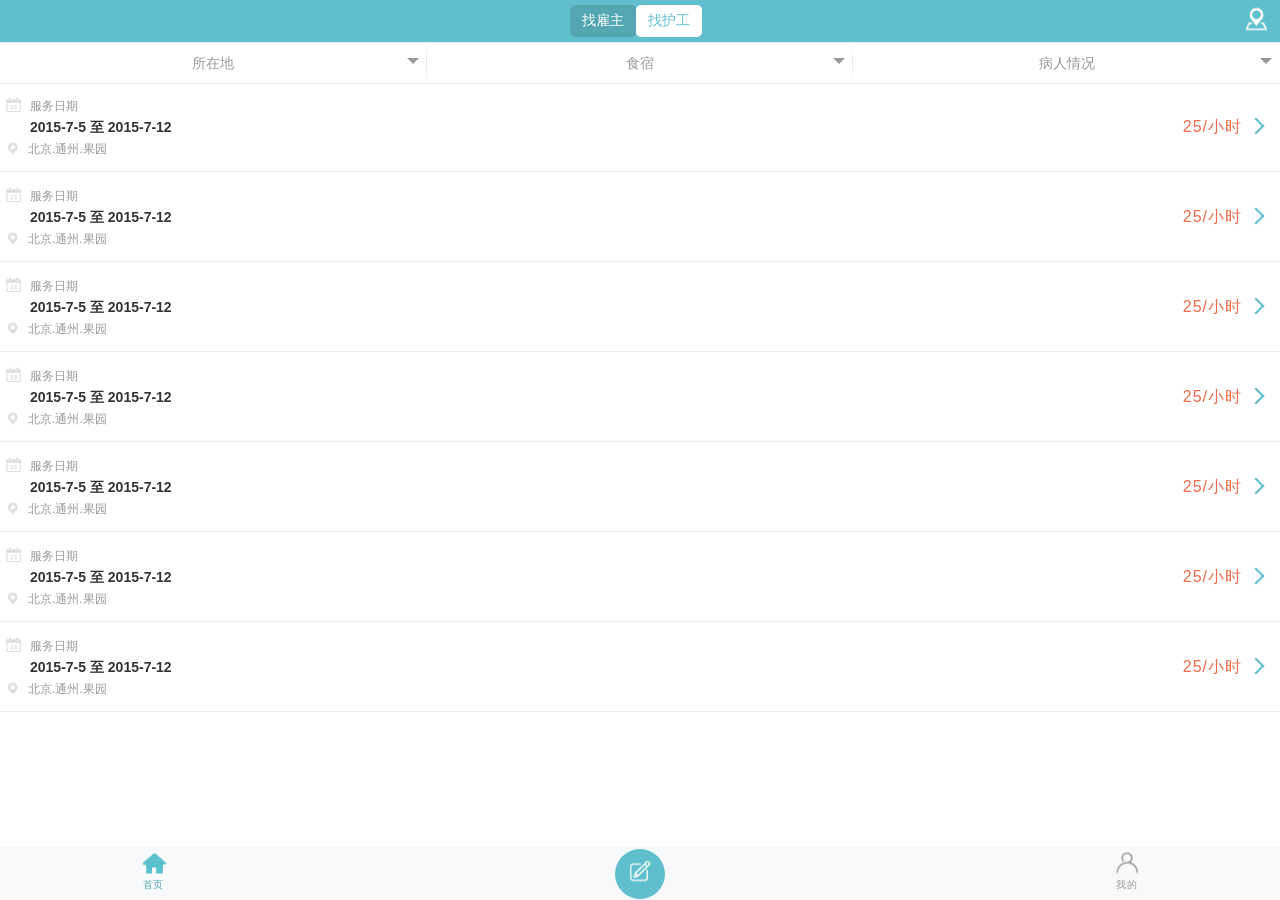
<file: Mission-06/index.html>
<!DOCTYPE html>
<html lang="en">

<head>
    <meta charset="UTF-8">
    <meta name="viewport" content="width=device-width, initial-scale=1.0">
    <meta http-equiv="X-UA-Compatible" content="ie=edge">
    <title>查询</title>
    <link rel="stylesheet" href="./bootstrap.css">
    <link rel="stylesheet" href="./index.css">
</head>

<body>
    <!-- 头部 top-bar  栅栏布局-->
    <header class="top-bar-h container-fluid navbar-fixed-top">
        <div class="top-bar-sec">
            <section class="top-sec1 ">找雇主</section>
            <section class="top-sec2 ">找护工</section>
        </div>
        <span class="top-img"></span>
        <!-- 下拉菜单  -->
        <div class="row">
            <div id="d1" class="col-md-4 col-xs-4">
                <div id="selected-1">
                    <span id="content-1" data-id="">所在地</span>
                    <b class="bg1"></b>
                    <b class="bg2"></b>
                </div>
                <ul class="ul list-1">
                    <li id><a href="javascript:;" data-id="1">深圳</a></li>
                    <li><a href="javascript:;" data-id="2">广州</a></li>
                    <li><a href="javascript:;" data-id="3">东莞</a></li>
                </ul>
            </div>
            <div id="d2" class="col-md-4 col-xs-4">
                <div id="selected-2">
                    <span id="content-2" data-id="">食宿</span>
                    <b class="bg1"></b>
                    <b class="bg2"></b>
                </div>
                <ul class="ul list-2">
                    <li><a href="javascript:;" data-id="1">包吃</a></li>
                    <li><a href="javascript:;" data-id="2">包住</a></li>
                    <li><a href="javascript:;" data-id="3">自费</a></li>
                </ul>
            </div>
            <div id="d3" class="col-md-4 col-xs-4">
                <div id="selected-3">
                    <span id="content-3" data-id="">病人情况</span>
                    <b class="bg1"></b>
                </div>
                <ul class="ul list-3">
                    <li><a href="javascript:;" data-id="1">良好</a></li>
                    <li><a href="javascript:;" data-id="2">紧急</a></li>
                    <li><a href="javascript:;" data-id="3">还行</a></li>
                </ul>
            </div>
        </div>
    </header>
    <!-- 内容区  -->
    <main class="content-m">
        <div class="row-1">
            <div class="row-l">
                <span class="date-img"></span>
                <span>服务日期</span>
                <br>
                <h5>2015-7-5 至 2015-7-12</h5>
                <br>
                <span class="local-img"></span>
                <span>北京.通州.果园</span>
            </div>
            <div class="row-r">
                <h4>25/小时</h4>
                <span class="right-img"></span>
            </div>
        </div>
        <div class="row-2">
            <div class="row-l">
                <span class="date-img"></span>
                <span>服务日期</span>
                <br>
                <h5>2015-7-5 至 2015-7-12</h5>
                <br>
                <span class="local-img"></span>
                <span>北京.通州.果园</span>
            </div>
            <div class="row-r">
                <h4>25/小时</h4>
                <span class="right-img"></span>
            </div>
        </div>
        <div class="row-3">
            <div class="row-l">
                <span class="date-img"></span>
                <span>服务日期</span>
                <br>
                <h5>2015-7-5 至 2015-7-12</h5>
                <br>
                <span class="local-img"></span>
                <span>北京.通州.果园</span>
            </div>
            <div class="row-r">
                <h4>25/小时</h4>
                <span class="right-img"></span>
            </div>
        </div>
        <div class="row-4">
            <div class="row-l">
                <span class="date-img"></span>
                <span>服务日期</span>
                <br>
                <h5>2015-7-5 至 2015-7-12</h5>
                <br>
                <span class="local-img"></span>
                <span>北京.通州.果园</span>
            </div>
            <div class="row-r">
                <h4>25/小时</h4>
                <span class="right-img"></span>
            </div>
        </div>
        <div class="row-5">
            <div class="row-l">
                <span class="date-img"></span>
                <span>服务日期</span>
                <br>
                <h5>2015-7-5 至 2015-7-12</h5>
                <br>
                <span class="local-img"></span>
                <span>北京.通州.果园</span>
            </div>
            <div class="row-r">
                <h4>25/小时</h4>
                <span class="right-img"></span>
            </div>
        </div>
        <div class="row-6">
            <div class="row-l">
                <span class="date-img"></span>
                <span>服务日期</span>
                <br>
                <h5>2015-7-5 至 2015-7-12</h5>
                <br>
                <span class="local-img"></span>
                <span>北京.通州.果园</span>
            </div>
            <div class="row-r">
                <h4>25/小时</h4>
                <span class="right-img"></span>
            </div>
        </div>
        <div class="row-7">
            <div class="row-l">
                <span class="date-img"></span>
                <span>服务日期</span>
                <br>
                <h5>2015-7-5 至 2015-7-12</h5>
                <br>
                <span class="local-img"></span>
                <span>北京.通州.果园</span>
            </div>
            <div class="row-r">
                <h4>25/小时</h4>
                <span class="right-img"></span>
            </div>
        </div>
    </main>


    <!-- 底部 -->
    <footer>
        <div class="f-bottom-bar">
            <div class="f-home">
                <span class="home-img"></span>
                <p>首页</p>
            </div>
            <div class="f-main">
                <span class="note-img"></span>
            </div>
            <div class="f-user">
                <span class="user-img"></span>
                <p>我的</p>
            </div>
        </div>

    </footer>

    <script src="./jquery-1.9.1.min.js"></script>
    <script src="./bootstrap.js"></script>
    <script>
        $(document).ready(function () {
            $("#selected-1").click(function () {
                $(".list-1").toggle();
            });
        });
        $(document).ready(function () {
            $("#selected-2").click(function () {
                $(".list-2").toggle();
            });
        });
        $(document).ready(function () {
            $("#selected-3").click(function () {
                $(".list-3").toggle();
            });
        });
        
        $(".list-1 li>a").click(function () {
            $("#content-1").html($(this).html())
                .attr("data-id", $(this).attr("data-id-1"));
            $(".list-1").css("display", "none");
        })
        $(".list-2 li>a").click(function () {
            $("#content-2").html($(this).html())
                .attr("data-id", $(this).attr("data-id"));
            $(".list-2").css("display", "none");
        })
        $(".list-3 li>a").click(function () {
            $("#content-3").html($(this).html())
                .attr("data-id", $(this).attr("data-id"));
            $(".list-3").css("display", "none");
        })
    </script>
</body>

</html>
</file>
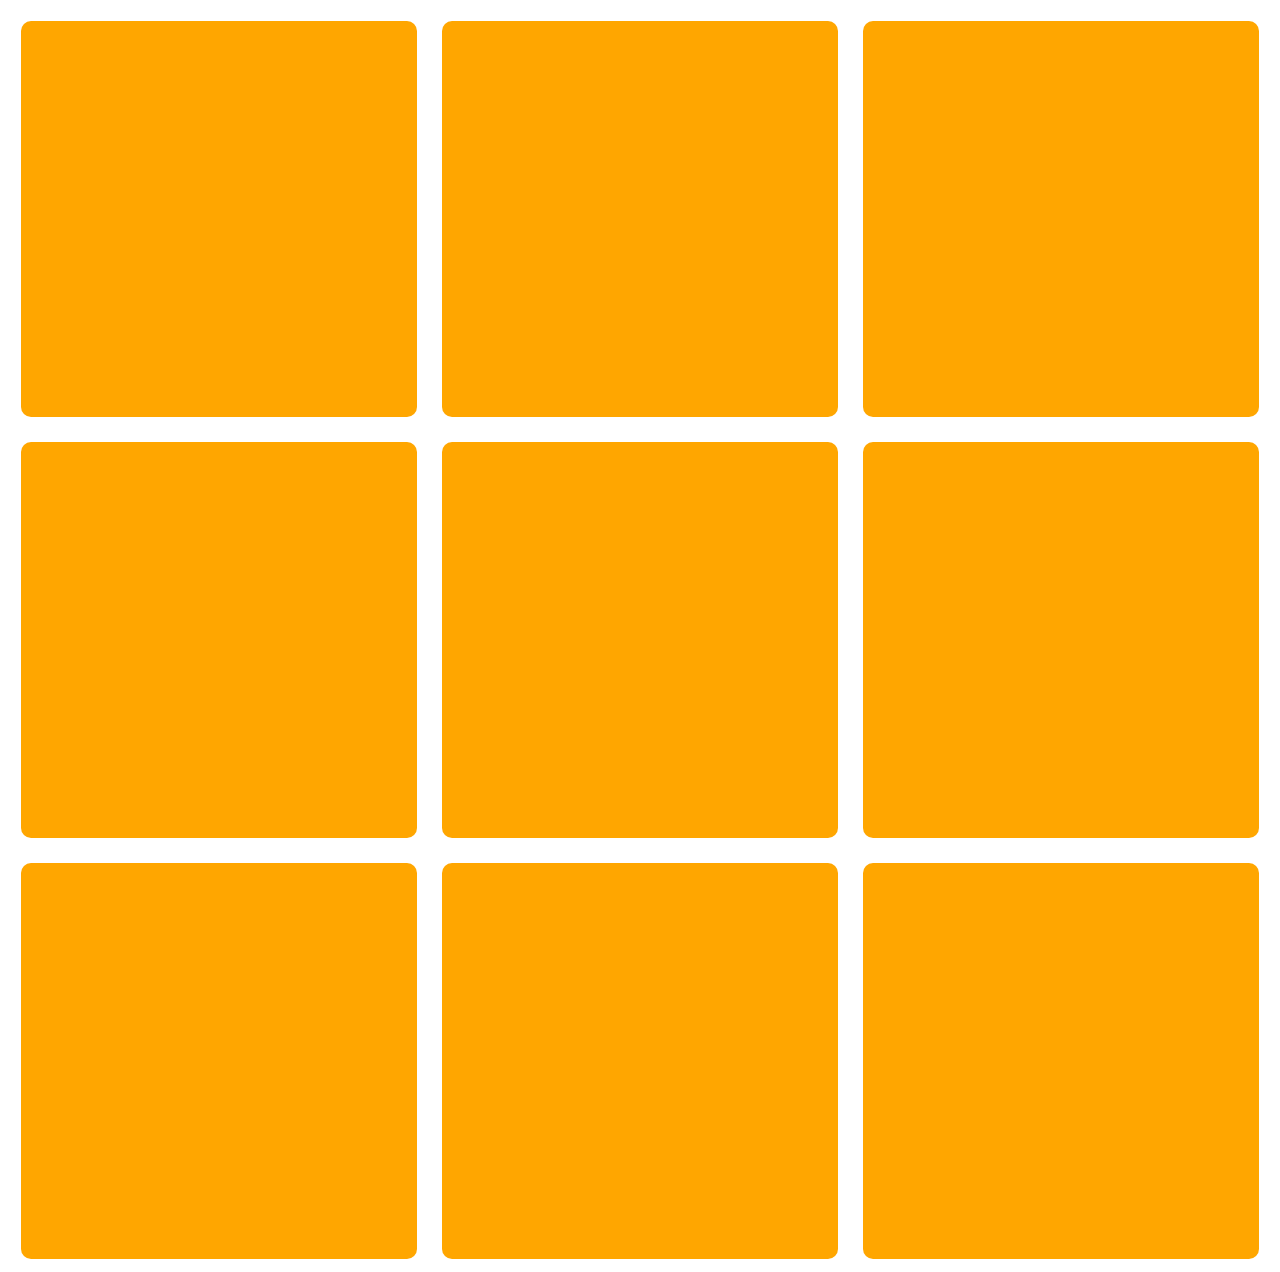
<file: Mission-01/nine-auto.htm>
<!DOCTYPE html>
<html lang="en">

<head>
    <meta charset="UTF-8">
    <meta name="viewport" content="width=device-width, initial-scale=1.0">
    <meta http-equiv="X-UA-Compatible" content="ie=edge">
    <title>Document</title>
    <link rel="stylesheet" href="css-01.css">
</head>

<body>
    <div class="item"></div>
    <div class="item"></div>
    <div class="item"></div>
    <div class="item"></div>
    <div class="item"></div>
    <div class="item"></div>
    <div class="item"></div>
    <div class="item"></div>
    <div class="item"></div>
</body>

</html>

</html>
</file>
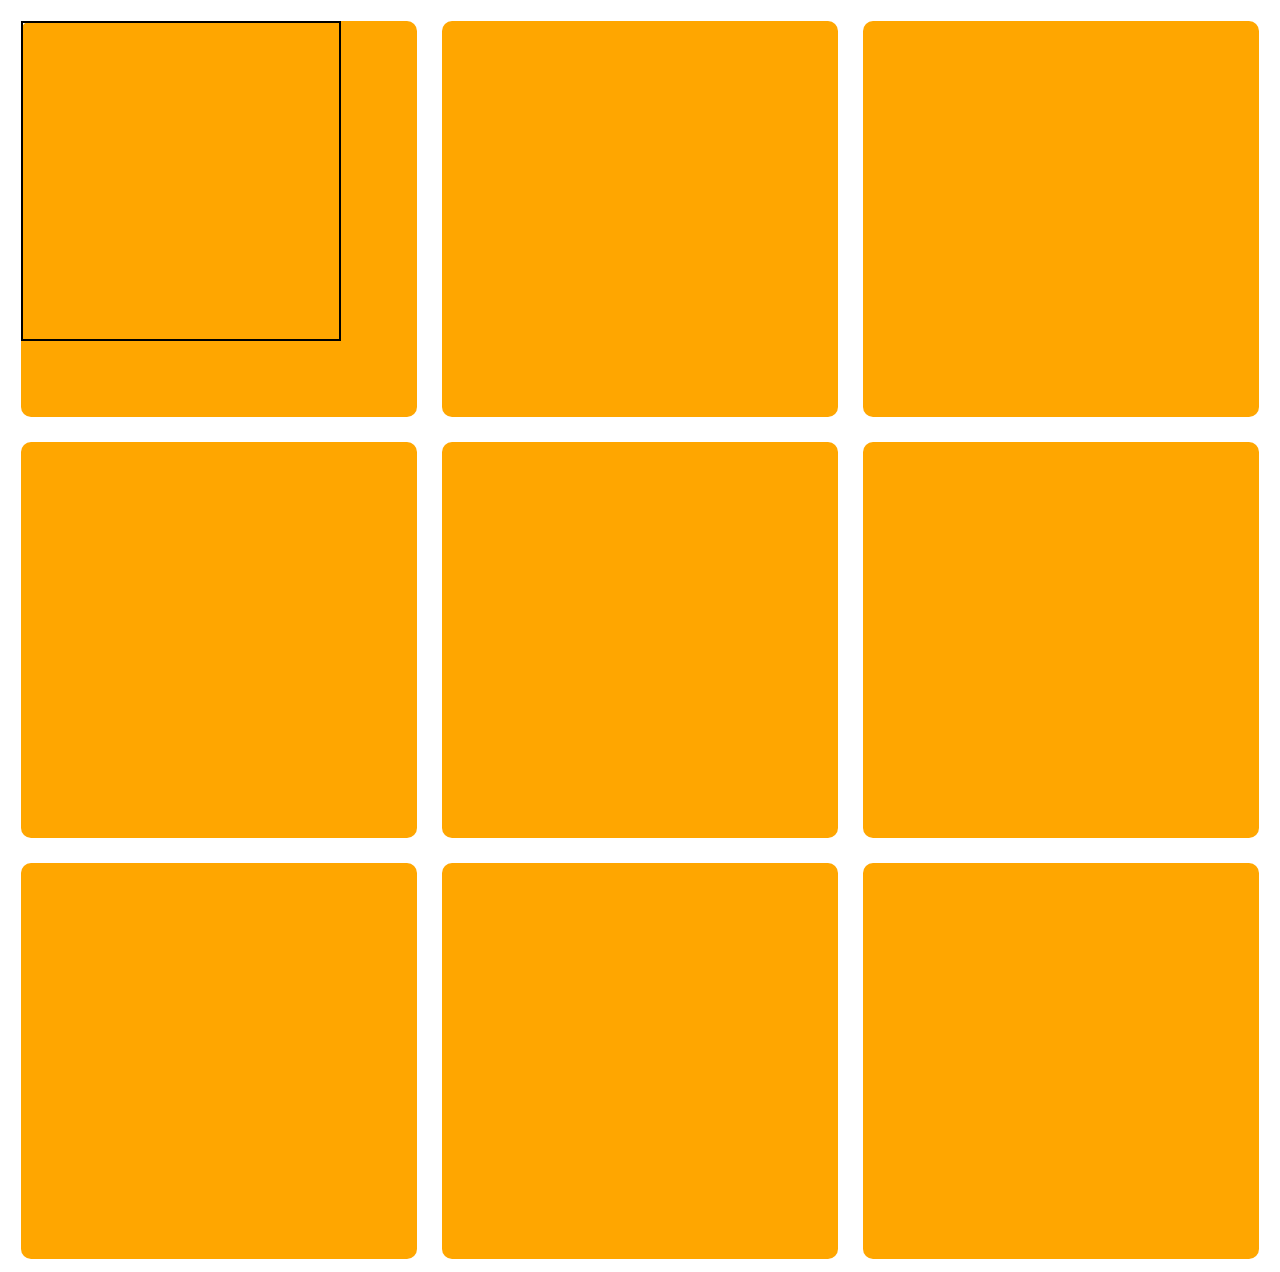
<file: Mission-01/nine-auto.html>
<!DOCTYPE html>
<html lang="en">

<head>
    <meta charset="UTF-8">
    <meta name="viewport" content="width=device-width, initial-scale=1.0">
    <meta http-equiv="X-UA-Compatible" content="ie=edge">
    <title>Document</title>
    <link rel="stylesheet" href="css-01.css">
</head>

<body>
    <div class="item">
        <div style="width: 80%; height:100%;padding-top:80%;border: 2px solid;"></div>
    </div>
    <div class="item"></div>
    <div class="item"></div>
    <div class="item"></div>
    <div class="item"></div>
    <div class="item"></div>
    <div class="item"></div>
    <div class="item"></div>
    <div class="item"></div>
</body>

</html>
</file>
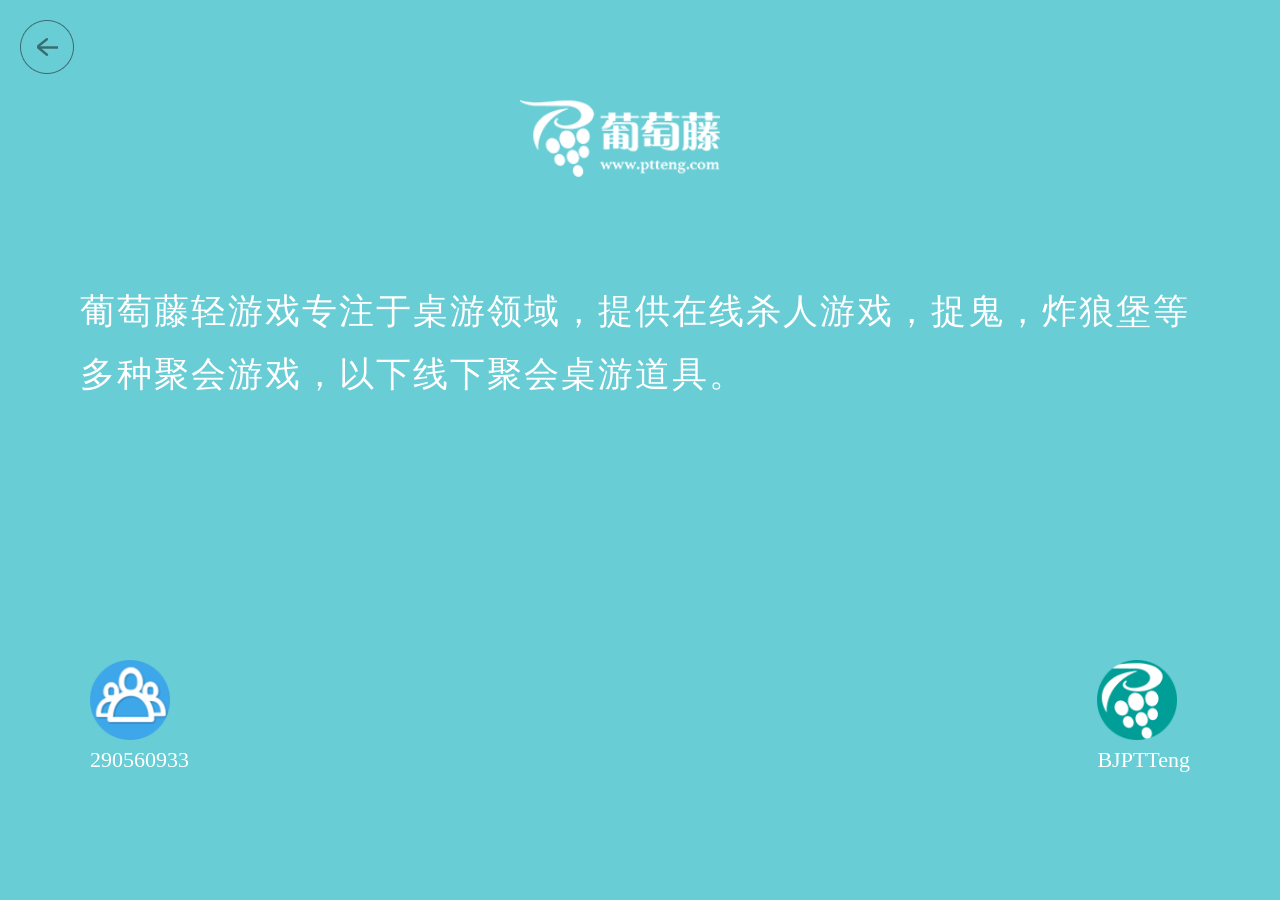
<file: Mission-03/03-魔镜介绍页.html>
<!DOCTYPE html>
<html lang="en">
<head>
    <meta charset="UTF-8">
    <meta name="viewport" content="width=device-width, initial-scale=1.0">
    <meta http-equiv="X-UA-Compatible" content="ie=edge">
    <title>Document</title>
    <link rel="stylesheet" href="03-css.css">
</head>
<body>
    <div class="back">
        <img src="back.png">
    </div>
    <div class="logo">
        <img src="ptlogo.png">
    </div>
    <div class="content">
        <p>
            葡萄藤轻游戏专注于桌游领域，提供在线杀人游戏，捉鬼，炸狼堡等多种聚会游戏，以下线下聚会桌游道具。
        </p>
    </div>
    <div class="foot">
    <div class="left">
        <img src="people.png">
        <p>
            290560933
        </p>
    </div>
    <div class="right">
        <img src="grape.png">
        <p>
            BJPTTeng
        </p>
    </div>
    </div>
</body>
</html>
</file>
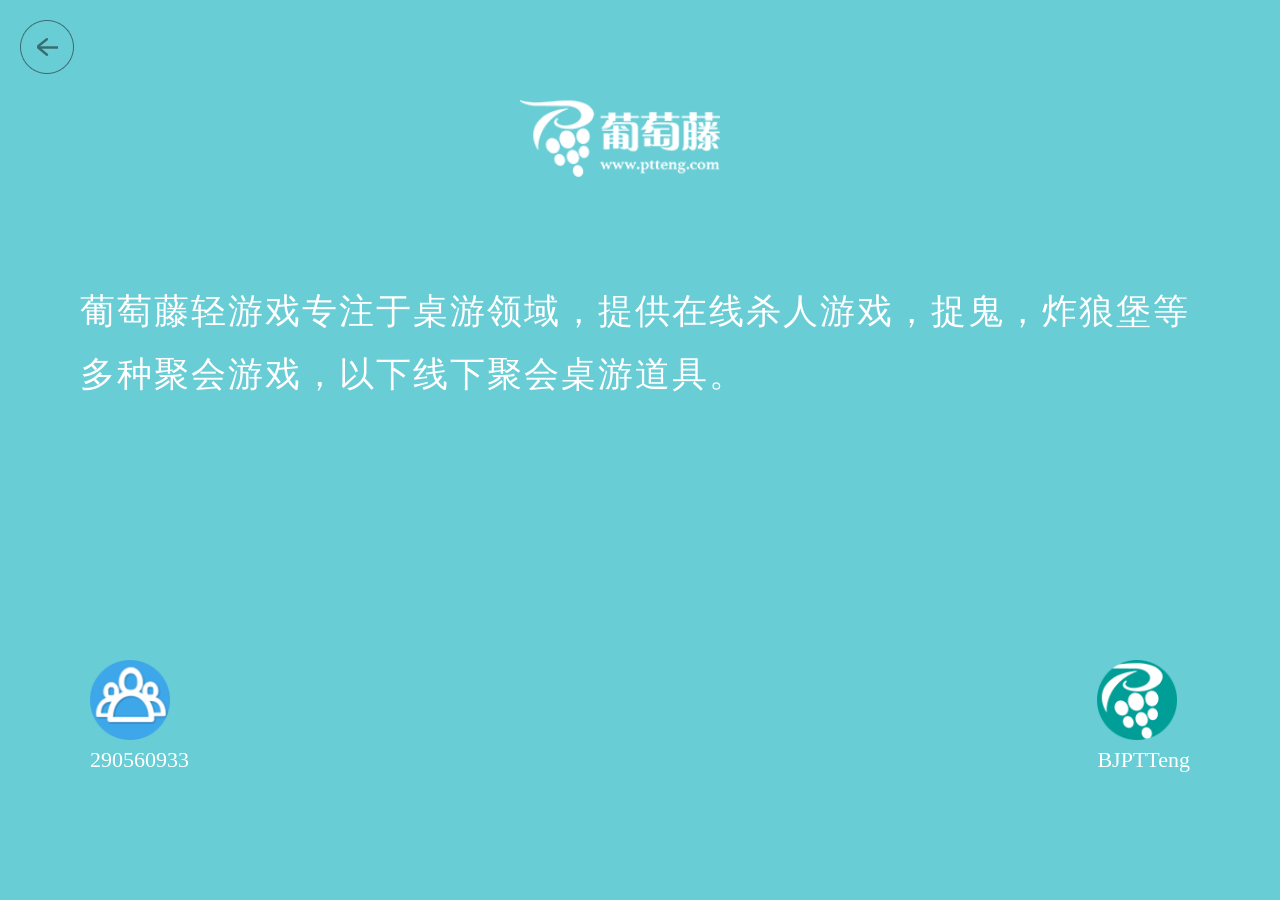
<file: Mission-03/mojing.html>
<!DOCTYPE html>
<html lang="en">

<head>
    <meta charset="UTF-8">
    <meta name="viewport" content="width=device-width, initial-scale=0.5">
    <meta http-equiv="X-UA-Compatible" content="ie=edge">
    <title>Document</title>
    <link rel="stylesheet" href="03-css.css">
</head>

<body>
    <div class="back">
        <img src="back.png">
    </div>
    <div class="logo">
        <img src="ptlogo.png">
    </div>
    <div class="content">
        <p>
            葡萄藤轻游戏专注于桌游领域，提供在线杀人游戏，捉鬼，炸狼堡等多种聚会游戏，以下线下聚会桌游道具。
        </p>
    </div>
    <div class="foot">
        <div class="left">
            <img src="people.png">
            <p>
                290560933
            </p>
        </div>
        <div class="right">
            <img src="grape.png">
            <p>
                BJPTTeng
            </p>
        </div>
    </div>
</body>

</html>
</file>
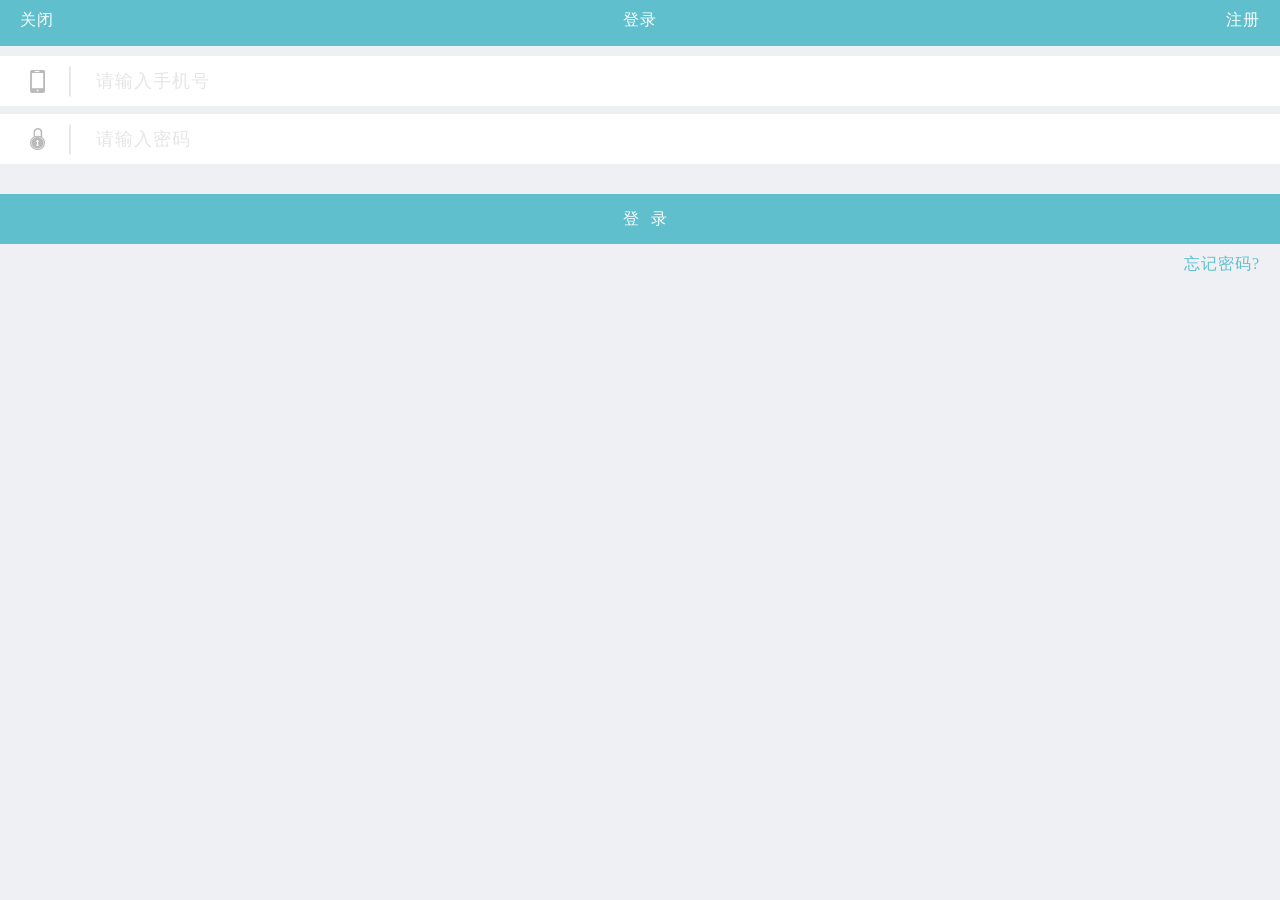
<file: Mission-04/login.html>
<!DOCTYPE html>
<html lang="en">
<head>
    <meta charset="UTF-8">
    <meta name="viewport" content="width=device-width, initial-scale=1.0">
    <meta http-equiv="X-UA-Compatible" content="ie=edge">
    <title>登录</title>
    <link rel="stylesheet" href="login.css">
</head>
<body>
    <div class="header">
        <span class="close-l"><a href="#">关闭</a></span>
        <span class="login-m">登录</span>
        <span class="sign-r"><a href="#">注册</a></span>
    </div>
        <form class="getForm" action="#">
        <span class="line-one">｜</span>
        <input class="input-pn" type="number" placeholder="请输入手机号">
        <span class="line-two">｜</span>
        <input class="input-pw" type="password" placeholder="请输入密码">
        <input type="submit" value="  登&nbsp;&nbsp;录">
    </form>
    <p class="forget">
        <a href="#">忘记密码?</a>
    </p>
</body>
</html>
</file>
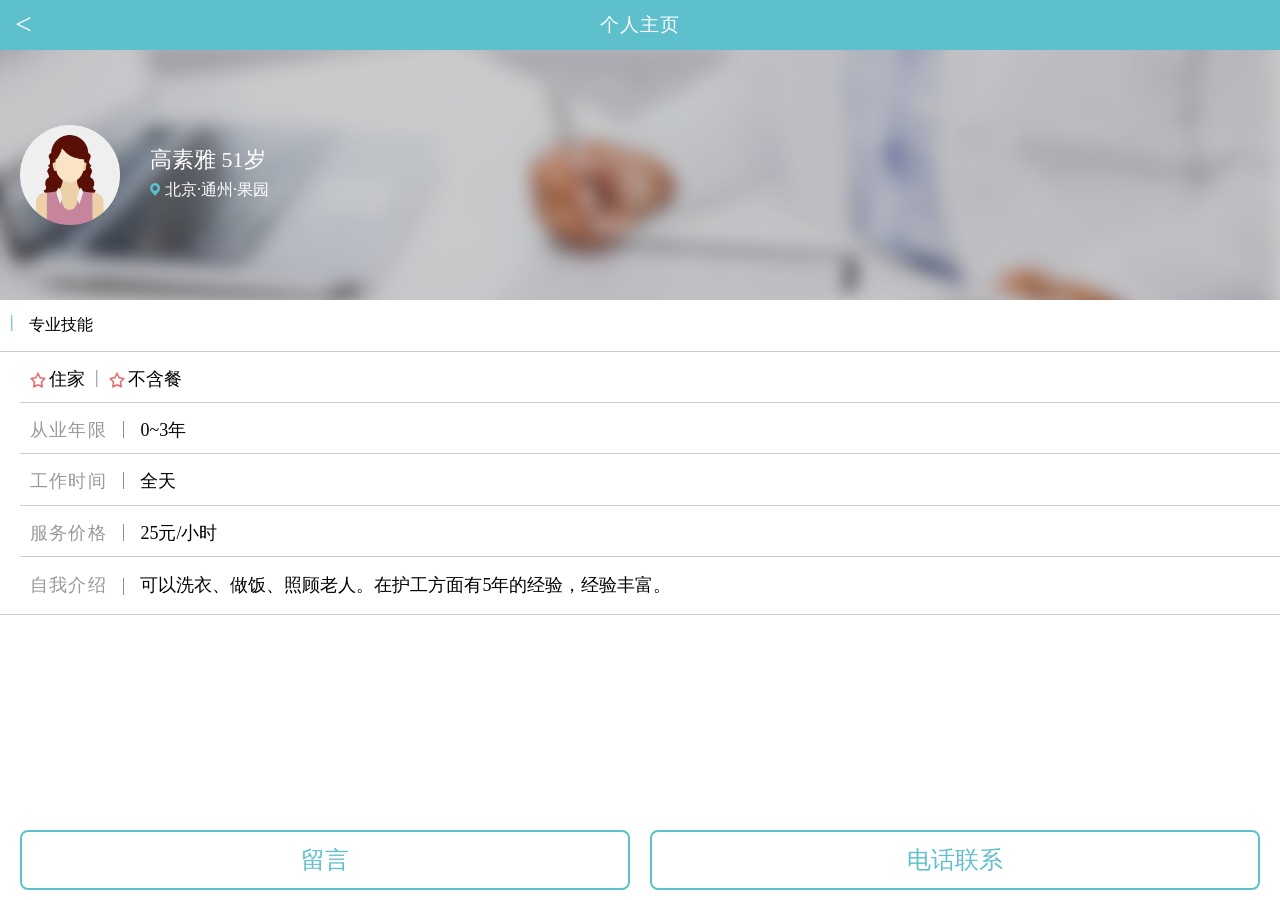
<file: Mission-05/personal.html>
<!DOCTYPE html>
<html lang="en">

<head>
    <meta charset="UTF-8">
    <meta name="viewport" content="width=device-width, initial-scale=1.0">
    <meta http-equiv="X-UA-Compatible" content="ie=edge">
    <title>个人主页</title>
    <link rel="stylesheet" href="css-05.css">
</head>

<body>
    <header class="intro-h">
        <div class="topbar-t">
            <span><</span>
            <h3>个人主页</h3>
        </div>
        <div class="bg-b">
            <img src="user.png">
            <ul>
                <li>高素雅 51岁</li>
                <li>
                    <img src="local.png">北京·通州·果园
                </li>
            </ul>
        </div>
    </header>
    <main class="content-m">
        <ul class="pro-title">
            <li>|</li>
            <li>专业技能</li>
        </ul>
        <ul class="work-space line-hight">
            <img src="special.png">
            <li>住家</li>
            <li>|</li>
            <img src="special.png">
            <li>不含餐</li>
        </ul>
        <span class="line-bottom">&nbsp;</span>
        <ul class="fen_ge_fu-style line-hight row-style">
            <li class="font-style">从业年限</li>
            <li>|</li>
            <li>0~3年</li>
        </ul>
        <span class=" line-bottom">&nbsp;</span>
        <ul class="fen_ge_fu-style line-hight row-style">
            <li class="font-style">工作时间</li>
            <li>|</li>
            <li>全天</li>
        </ul>
        <span class="line-bottom">&nbsp;</span>
        <ul class="fen_ge_fu-style line-hight row-style">
            <li class="font-style">服务价格</li>
            <li>|</li>
            <li>25元/小时</li>
        </ul>
        <span class="line-bottom">&nbsp;</span>
        <ul class="fen_ge_fu-style self-intro line-hight row-style">
            <li class="font-style">自我介绍</li>
            <li>|</li>
            <li>可以洗衣、做饭、照顾老人。在护工方面有5年的经验，经验丰富。            
            </li>
        </ul>
    </main>
    <footer>
        <div class="conn-f">
            <input type="button" value="留言">
            <input type="button" value="电话联系">
        </div>
    </footer>
</body>

</html>
</file>
<file: Mission-06/index.css>
body {
  position: relative;
  /* min-width: 290px;  */
}
header {
  background: #5fbfcd;
  height: 42px;
}
/* ------------------顶部栏 --------------------*/
.top-bar-sec {
  display: flex;
  position: absolute;
  top: 5px;
  left: 50%;
  transform: translateX(-70px);
  text-align: center;
  line-height: 31px;
}
.top-bar-h section {
  width: 66px;
  height: 32px;
  color: #fff;
  border-radius: 5px;
  background: #54a7b2;
}
.top-sec2 {
  color: #5fbfcd !important;
  background: #fff !important;
}
.top-img {
  width: 45px;
  height: 46px;
  background: url("./sprite.png") no-repeat;
  background-position: 0 -66px;
  transform: scale(0.5); /* 精灵图标缩小为自身的一半 */
  position: absolute;
  top: -4px;
  right: 2px;
}
/* --------------------下拉菜单------------------- */
#d1,
#d2,
#d3 {
  margin-top: 42px;
  /* width:300px; */
  text-align: center;
  height: 50px;
  padding: 0;
 
}
.ul {
  display: none;
  list-style: none;
  margin: -2px 0 0;
  padding: 5px 0;
  border: 1px solid #eee;
  border-top: 0;
  text-align: center;
  background: #FFF;
}
.ul li > a {
  display: block;
  padding: 2px 5px;
  border: 1px solid transparent;
  color: #000;
  text-decoration: none;
}
.ul li > a:hover {
  border: 1px solid #83b7d3;
  border-radius: 3px;
  /* background: rgba(0, 0, 0, 0.2); */
  background: #5fbfcd;
}
#selected-1,
#selected-2,
#selected-3 {
  position: relative;
  border: 1px solid #eee;
  padding: 10px 10px;
  color: #999;
  border-right: 0;
  border-left: 0;
  background: #FFF;
}
.bg1 {
  position: absolute;
  top: 15px;
  right: 8px;
  border-width: 6px;
  border-style: solid;
  border-color: #999 transparent transparent;
}
.bg2 {
  position: absolute;
  display: block;
  top: 2px;
  right: 0;
  width: 1px;
  height: 36px;
  background: linear-gradient(white, #e5e6e6, white)
}

/* ----------------------内容区-------------------- */
.content-m {
  width: 100%;
  margin: 82px 0 50px 0;
  padding: 0 0;
}
.content-m span {
  color: #999;
  font-size: 12px;
}
.content-m h4 {
  color: #ec6b4a;
  font-size: 16px;
  letter-spacing: 1px;
}
.date-img {
  width: 26px;
  height: 28px;
  display: inline-block;
  background: url("./sprite.png") no-repeat;
  background-position: 0 -312px;
  transform: scale(0.6);
  vertical-align: middle;
}
.local-img {
  width: 24px;
  height: 27px;
  display: inline-block;
  background: url("./sprite.png") no-repeat;
  background-position: 2px -353px;
  transform: scale(0.5);
  vertical-align: middle;
}

.right-img:after {
  content: "";
  display: block;
  width: 12px;
  height: 12px;
  border-right: 2px solid #5fbfcd;
  border-top: 2px solid #5fbfcd;
  -webkit-transform: rotate(45deg);
  transform: rotate(45deg); /*箭头方向可以自由切换角度*/
  margin: -43px 100px 0;
}
.content-m h4 {
  display: inline-block;
  padding-right: 38px;
  /* transform: translateY(10%); */
}

.content-m h5 {
  margin: 0;
  height: 16px;
  padding-left: 30px;
  font-weight: 600;
  display: inline-block;
}

.content-m > div {
  width: 100%;
  height: 90px;
  border-bottom: 0.5px solid #eee;
  display: flex;
  justify-content: space-between;
  align-items: center;
  padding: 5px 0;
}
.row-l {
  height: 70px;
  width: 200px;
  overflow: hidden;
  text-overflow: ellipsis;
  white-space: nowrap;
  line-height: 0;
}
.row-r {
  height: 70px;
  width: 130px;
  text-align: right;
  line-height: 70px;
}
/* --------------------底部------------------ */
.f-bottom-bar {
  position: fixed;
  display: flex;
  bottom: -1px;
  width: 100%;
  height: 54px;
  background: #f7f9fb;
  justify-content: space-between;
}
/* 图片样式统一 */
footer span {
  width: 49px;
  height: 46px;
  display: inline-block;
  background-image: url("./sprite.png");
  transform: scale(0.5);
}
/* 字体风格统一 */
footer .f-home,
.f-main,
.f-user {
  width: 50px;
  height: 50px;
  text-align: center;
}
footer p {
  font-size: 10px;
  margin-top: -14px;
  /* letter-spacing: 1.1px; */
}
footer .f-home {
  color: #54a7b2;
  margin-left: 10%;
}
footer .f-home p {
  margin-left: 0.5px;
}
footer .f-user p {
  letter-spacing: 1px;
}
footer .home-img {
  background-position: 0 -231px;
  margin-top: -6px;
}
footer .f-main {
  margin: 1.5px 0;
  border-radius: 50%;
  background: #5fbfcd;
}
footer .note-img {
  margin-left: 2px;
}
footer .user-img {
  margin-top: -6px;
  background-position: 0 -151px;
}
.f-user {
  margin-right: 10%;
  color: #999;
}
</file>
<file: Mission-01/css-01.css>
.item {
    float: left;
    margin: 1%;
    width: 31.33%;
    padding-bottom: 31.33%;
    height: 0;
    background: #FFA600;
    border-radius: 10px;
}
</file>
<file: Mission-03/03-css.css>
﻿        /* 清除浏览器默认格式 */
        * {
            margin: 0;
            padding: 0;
        }
        html {
            font-size: 10px;
            min-width: 320px;   /* 设置最小缩放：防止变形 */
            background: #68cdd5;
            color: #FFF;
        }
        .back {
            margin: 2rem 0 0 2rem ;
            height: 6rem;
        }
        .logo img {
            width: 20rem;
        }
        .logo {    
            height: 10rem;
            text-align: center;
            padding-right: 4rem ;
            padding-top: 2rem;
        }
        .content {
            height: 20rem;
            box-sizing: border-box; /* 防止盒子变形 */
            text-align: center;
            margin: 8rem 0 18rem;
        }
        .content p {
            padding: 0 8rem;
            display: inline-block;  /* 将块级元素转换为行内块元素，让盒子自适应内容宽高，再让内容水平居中 */
            text-align: left;
            line-height: 1.8;
            font-size: 3.5rem;
            letter-spacing: 2px;     
        }
        .left p,
        .right p {
            font-size: 2.2rem;
            text-align: left;
            padding-top: 5px;
        }
        .left {
            float: left;
            margin-left: 9rem;
        }
        .right {
            float: right;
            margin-right: 9rem;
        }
        .foot img
         {
            width: 8rem;
        }
</file>
<file: Mission-04/login.css>
/* 初始化 */
* {
    margin: 0;
    padding: 0;
    box-sizing: border-box;
    letter-spacing: 1px;
    text-decoration: none;
}

body {
    background: #EFF0F4;
}

/* 顶部栏 */
.header {
    height: 46px;
    background: #5FBFCD;
    color: #FFF;
    margin-bottom: 10px;
    line-height: 40px;
    position: relative;
}
.header a:link {
    color: #FFF;
}
.header a:visited {
    color: #FFF;
}
.header span {
    position: absolute;
}
.close-l {
    left: 20px;
}
.login-m {
    left: 50%; /* 向左位移水平居中 */
    transform: translateX(-50%); /* 过渡移动自身宽度一半 */
}
.sign-r {
    right: 20px;
}

/* 表单 */
.getForm {
    position: relative;
}
.getForm input[type] {
    border: none;
    width: 100%;
    font-size: 18px;
}
.line-one {
    display: block;
    font-size: 30px;
    color: rgba(0, 0, 0, 0.1);
    top: 3px;
    left: 55px;
    position: absolute;
}
.line-two {
    display: block;
    font-size: 30px;
    color: rgba(0, 0, 0, 0.1);
    top: 61px;
    left: 55px;
    position: absolute;
}
/* 占位符字体修改 */
input::-webkit-input-placeholder {
    color: rgba(0, 0, 0, 0.1);
    letter-spacing: 1px;
    font-size: 18px;
}
.getForm input[type] {  
    display: block;
    height: 50px;
    margin-top: 8px;
}
.input-pn { 
    background: #FFF url("iphone.png") 30px no-repeat;
    background-size: 15px;
    padding-left: 96px;
}
.input-pw {
    background: #FFF url("locked.png") 30px no-repeat;
    background-size: 15px;
    padding-left: 96px;
}
.getForm input:last-child {
    height: 50px;
    font-size: 16px;
    color: #FFF;
    background: #5FBFCD;
    margin: 30px 0 10px;
    cursor: pointer;
}
/* 忘记密码链接 */
.forget a:link {
    color: #5FBFCD;
}
.forget a:visited {
    color: #5FBFCD;
}
.forget {
    float: right;
    margin-right: 20px;
}
</file>
<file: Mission-05/css-05.css>
* {
    margin: 0;
    padding: 0;
    box-sizing: border-box;
    list-style: none;
}
body {
    min-width: 320px;
    height: 800px;
    display: flex;
    flex-direction: column;
}
.topbar-t{
    height: 50px;
    background: #5fc0cd;
    color: #FFF;
    line-height: 50px;
    text-align: center;
    width: 100%;
    top: 0;
    position: fixed;
    margin-bottom: 50px; 
}
.topbar-t span {
    top: -1px;
    left: 15px;
    font-size: 30px;
    font-weight: 300;
    position: absolute;
}
.topbar-t h3 {
    letter-spacing: 1px;
    font-weight: 400;
}
/* 背景 */
.bg-b {
    background: url("bg.png") center no-repeat;
    background-size: cover;
    width: 100%;
    height: 250px;
    line-height: 330px;
    display: flex;
    align-items: center;
    color: #FFF;
    margin-top:50px;
}
/* 头像 */
.bg-b img{
    display: block;    
    width: 100px;
    margin-left: 20px;
}
 .bg-b ul li:first-child {
    font-size: 22px;
    padding-bottom: 20px;   
} 
.bg-b ul li {
    width: 140px;
    margin-left: 30px;
    line-height: 30px;
    height: 30px;
}
/* 坐标图标 */
.bg-b ul img {
    float: left;
    text-align: left;
    width: 10px;
    margin: 8px 5px 0 0;  
}
/* 内容区 */
.content-m {
    flex: 1;
    /* position: relative; */
}
.content-m ul {
    display: flex;
}
.line-hight {
    padding: 15px 30px;
}
.font-style {
    color: #999;
    letter-spacing: 1.2px;
}
.pro-title {
    width: 100%;
    padding: 15px 0 15px 0px;
    border-bottom: 1px solid #ccc;
}
/* 自适应底边框 */
.line-bottom {
    display: block;
    margin-left: 20px;
    border-bottom: 0.8px solid #ccc;
    margin-top: -21.8px;;
}
.row-style {
    font-size: 18px;
    display: flex;
    padding: 15px 30px;
}
.content-m li {
    padding-right: 15px;
}
.pro-title li:first-child {
    margin: -2px 0 0 10px;
    font-weight: 700;
    color: #5fc0cd;
}
/* 为分隔栏添加样式，从第三个ul开始*/
/* .content-m ul + ul + ul li:nth-child(even) {
    font-weight: 100;
    color: rgba(0, 0, 0, 0.5);
} */
.fen_ge_fu-style li:nth-child(2) {
    font-weight: 100;
    color: rgba(0, 0, 0, 0.5);
}
.work-space {
    font-size: 18px;
}
.work-space img {
    width: 16px;
    height: 16px;
    margin: 4.5px 3px 0 0;
}
.work-space li:nth-child(3){
    margin: 0 -5px 0 -5px;
    font-weight: 100;
    color: rgba(0, 0, 0, 0.5);
}

/* 自我介绍栏：防止左边收缩，右边自适应 */
.self-intro {
    display: flex;
    border-bottom: 1px solid #ccc;
}
.self-intro li:first-child {
   flex:none; 
}
.self-intro  li:last-child {
    line-height: 1.5;
}
.self-intro {
    display: flex;
}
.self-intro {
    align-items: center;
}
/* 底部 */
.conn-f {
    display: flex;
    justify-content: center;
    padding-bottom: 5px;
    position: fixed;
    width: 100%;
    bottom: 5px;
}
.conn-f input {
    flex: 1;
    display: inline-block;
    width: 100px;
    height: 60px;
    border-radius: 8px;
    border: 2px solid #5fc0cd;
    font-size: 18px;
    color: #5fc0cd;
    background: #fff;
}
.conn-f input {
    margin-left: 20px;
    font-size: 24px;
}
.conn-f input:last-child {
    margin-right: 20px;
}
.conn-f :hover {   
    background: #5fc0cd;
    color: #FFF;
    cursor: pointer;
}
</file>
